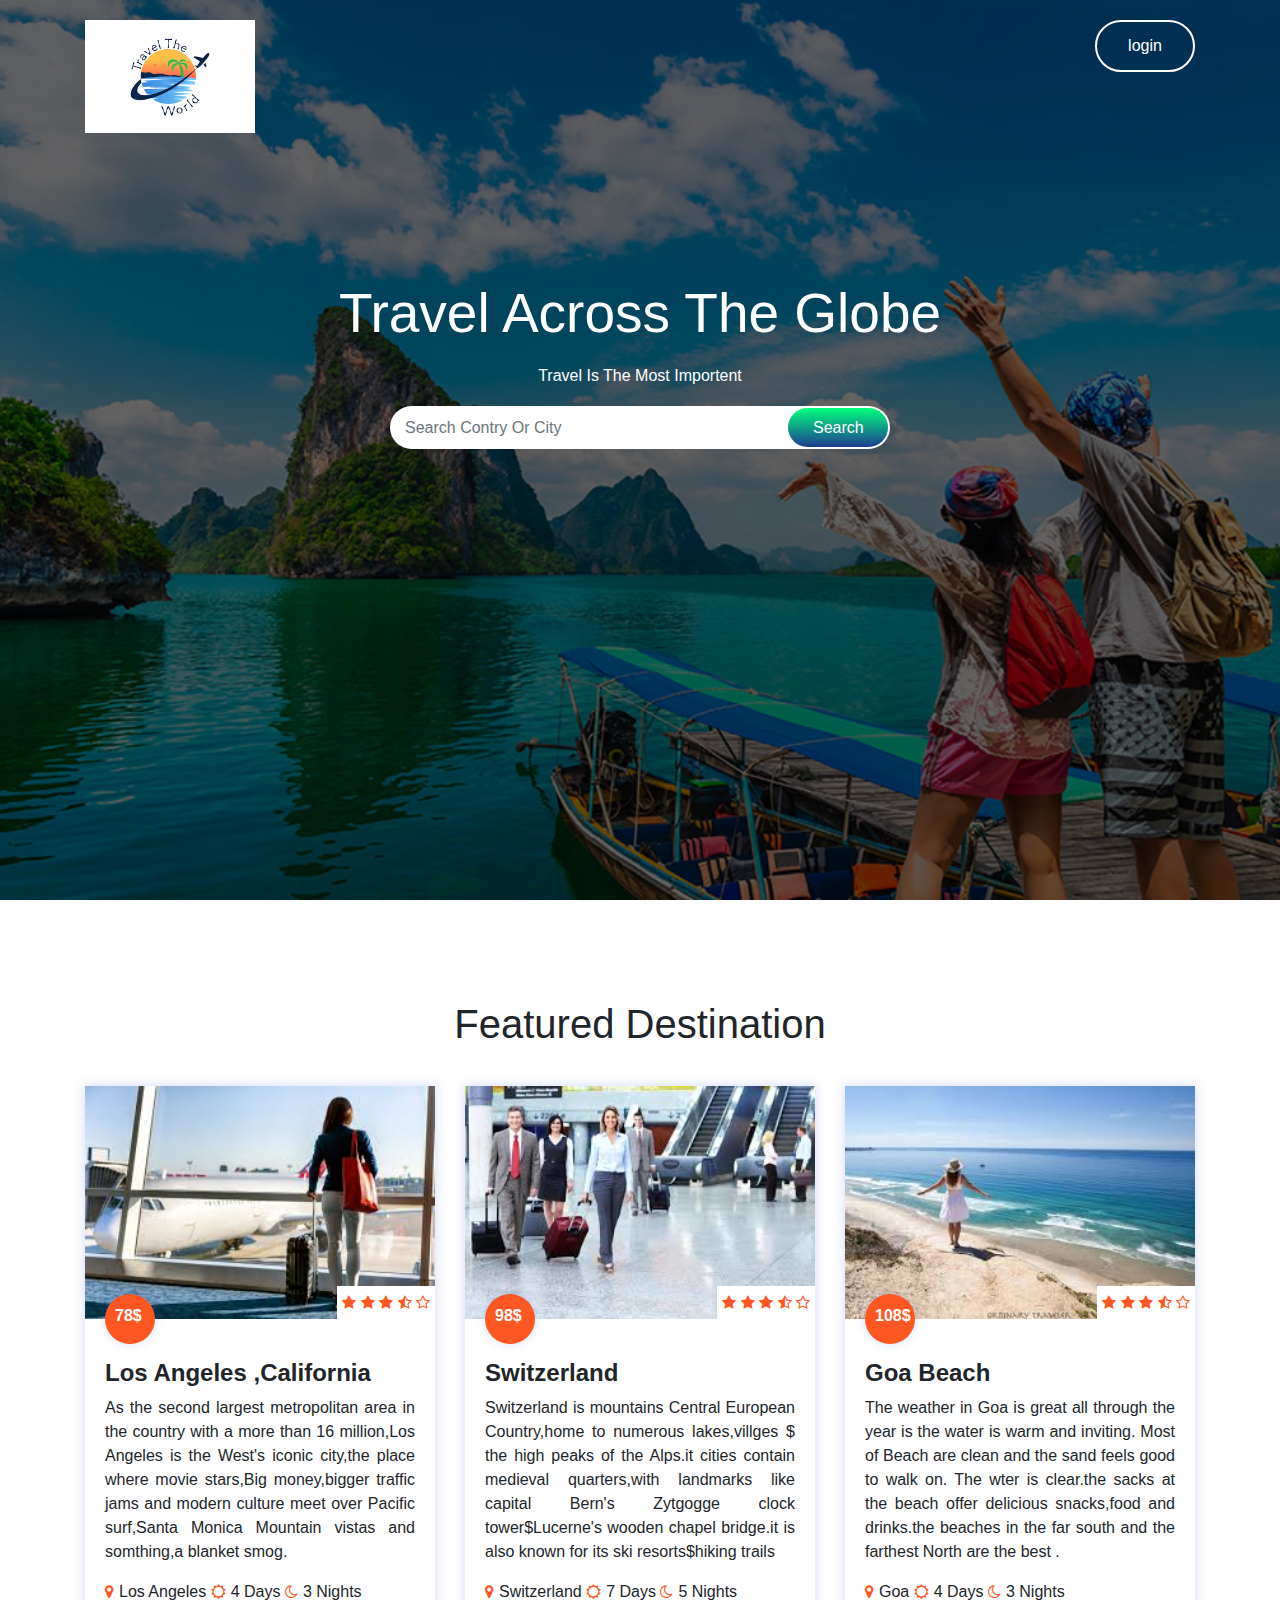
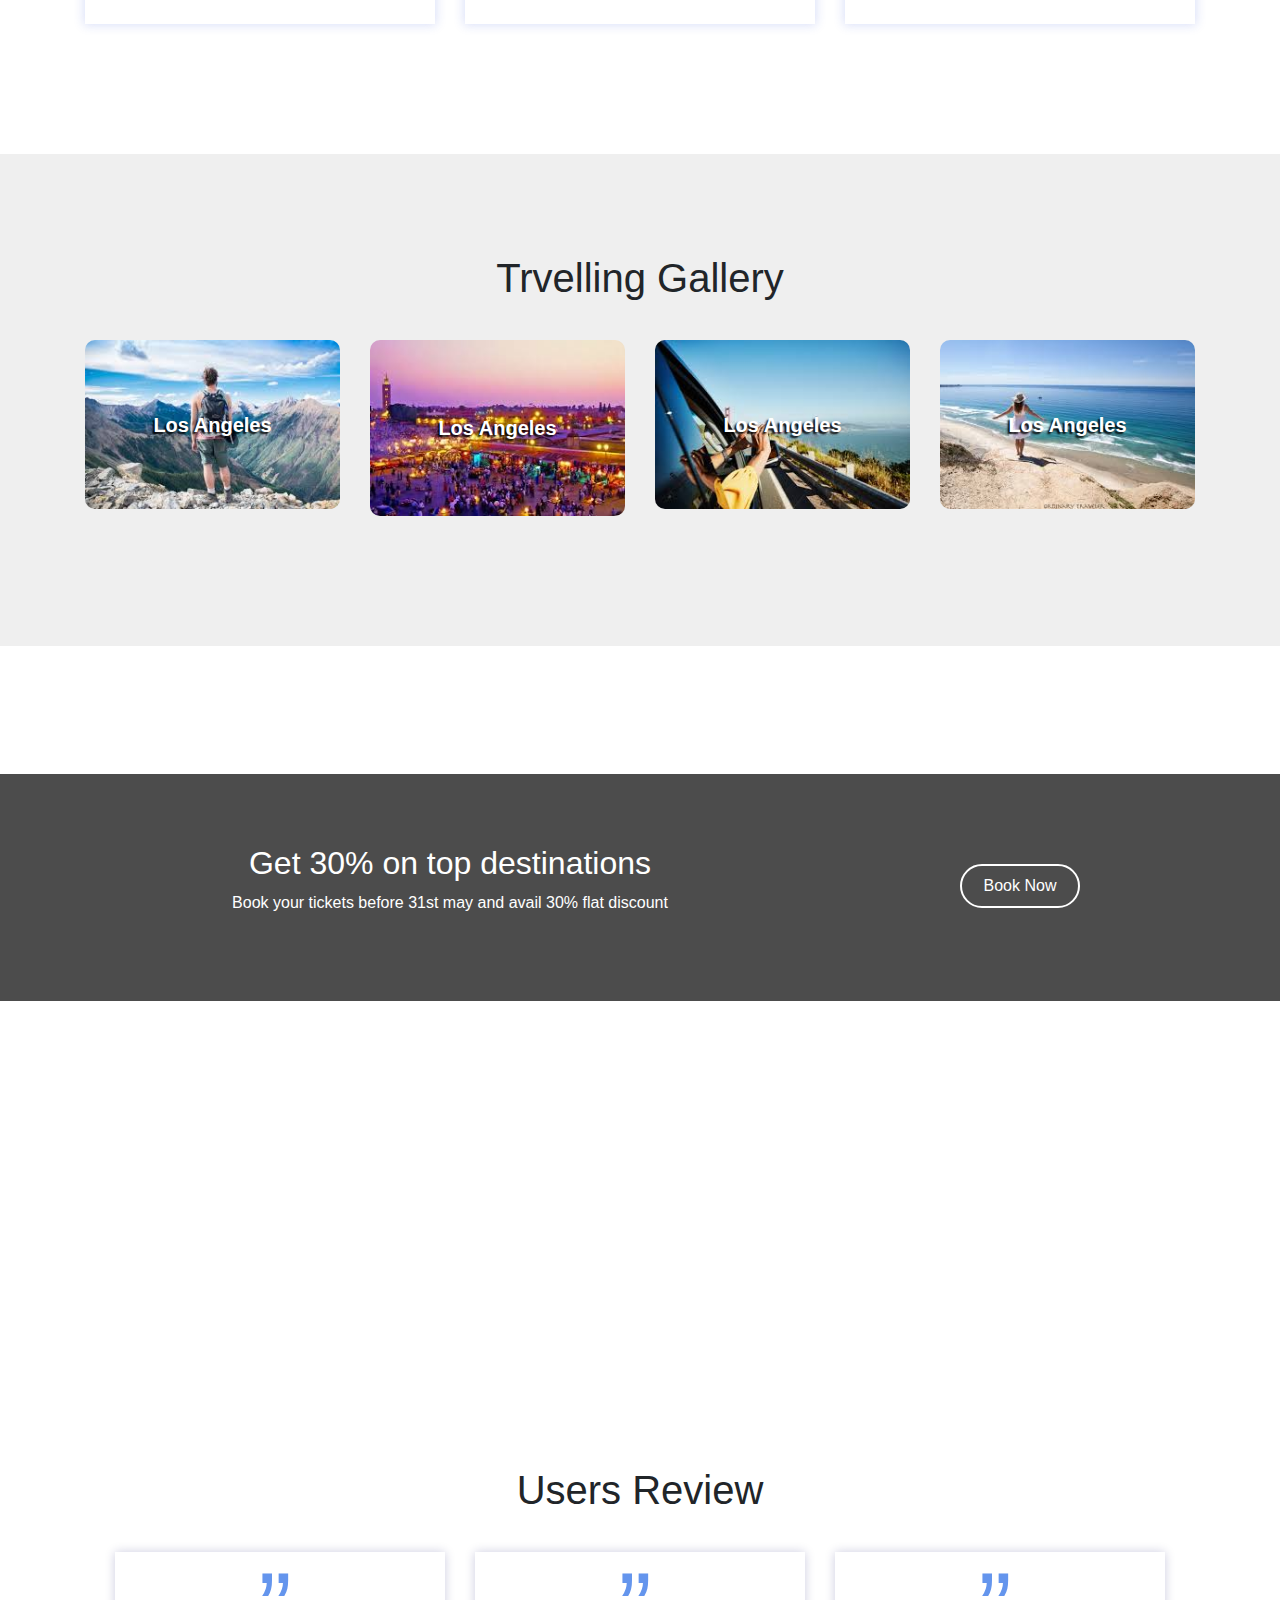
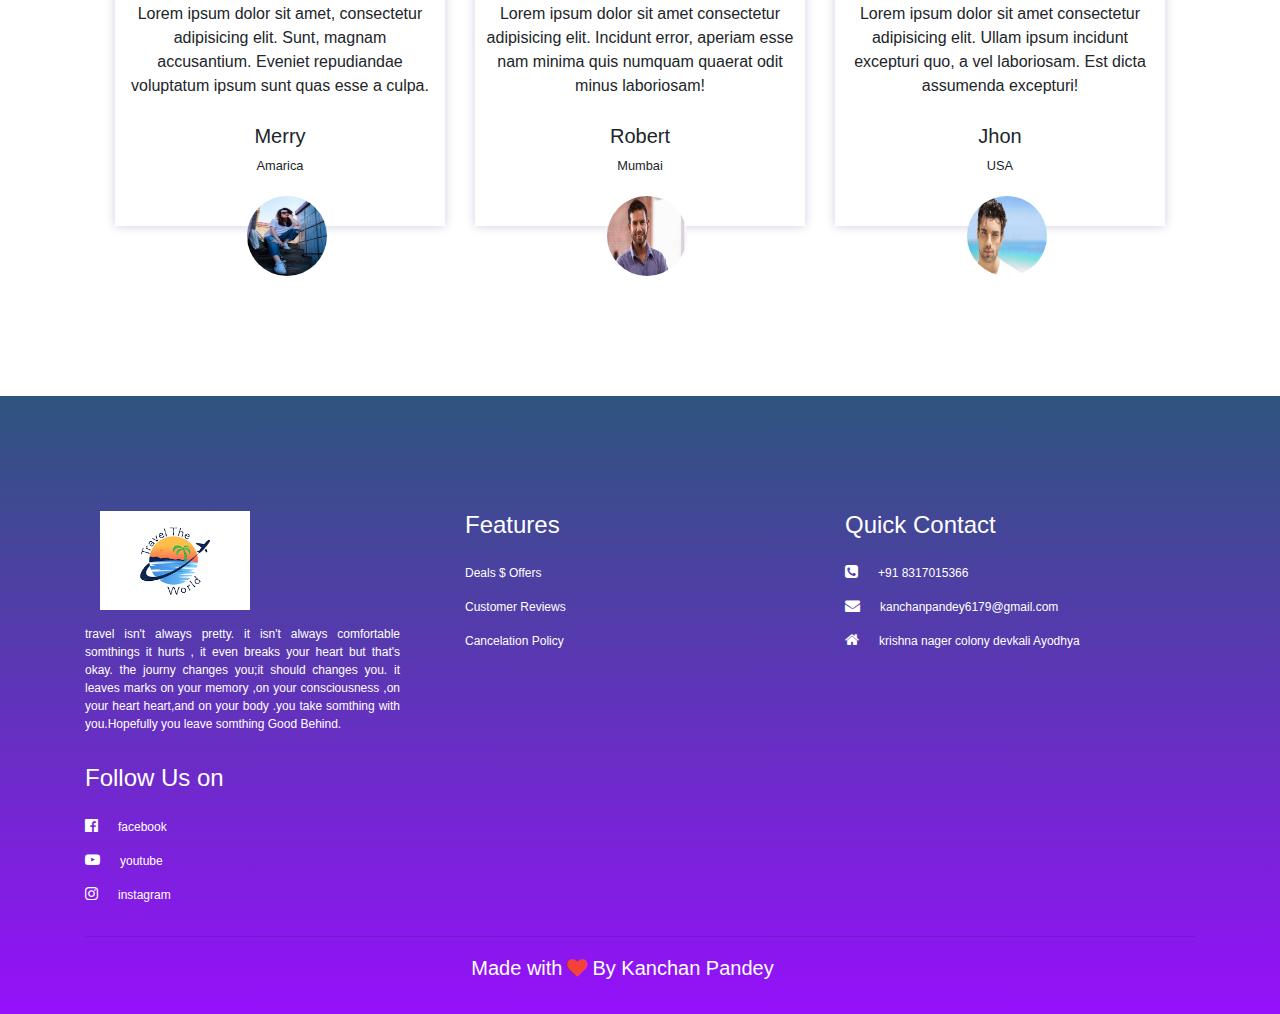
<file: index.html>
<html>
<head>
<title>TRAVELING WEBSITE</title>
<link rel="stylesheet" href="style.css">
<link rel="stylesheet" href="https://stackpath.bootstrapcdn.com/font-awesome/4.7.0/css/font-awesome.min.css">
<meta name="viewport" content="width=device-width,initila-scale=1.0">
<link rel="stylesheet" href="https://stackpath.bootstrapcdn.com/bootstrap/4.4.1/css/bootstrap.min.css">
</head>
<body>
<section class="header">
<div class="container">
<img src="image/3.png">
<a href="login.html">
<button type="button" class ="login-btn" >login</button>
</div>
<a href="register.html"></a>
<h1>Travel Across The Globe</h1> 
<p> Travel Is The Most Importent </p>
<div class="input-group">
	<input type="text" class="form-control" placeholder="Search Contry Or City">
	<div class="input-group-append">
	<button type="Submit" class="input-group-text-btn">Search</button>
	</div>
	</div>
</section>
<section class="features">
<h1>Featured Destination </h1>
<div class="container">
<div class="row">
<div class="col-md-4">
	<div class="feature-box">
	<div class="feature-img">
	<img src="image/a.jfif">
	<div class="price">
	<p>78$</p>
	</div>
	<div class="rating">
	<i class="fa fa-star"></i>
	<i class="fa fa-star"></i>
	<i class="fa fa-star"></i>
	<i class="fa fa-star-half-o"></i>
	<i class="fa fa-star-o" ></i>
	</div>
	</div>
	<div class="feature-details">
	<h4>Los Angeles ,California</h4>
	<p>As the second largest metropolitan area in the country with a more than 16 million,Los Angeles
	is the West's iconic city,the place where movie stars,Big money,bigger traffic jams and modern culture
	meet over Pacific surf,Santa Monica Mountain vistas and somthing,a blanket smog.</p>
<div>
<span><i class="fa fa-map-marker"></i>Los Angeles</span>
<span><i class="fa fa-sun-o"></i>4 Days</span>
<span><i class="fa fa-moon-o"></i>3 Nights</span>

</div>
	</div>
	
</div>
</div>
<div class="col-md-4">

<div class="feature-box">
	<div class="feature-img">
	<img src="image/logol.jfif">
	<div class="price">
	<p>98$</p>
	</div>
	<div class="rating">
	<i class="fa fa-star"></i>
	<i class="fa fa-star"></i>
	<i class="fa fa-star"></i>
	<i class="fa fa-star-half-o"></i>
	<i class="fa fa-star-o" ></i>
	</div>
	</div>
	<div class="feature-details">
	<h4>Switzerland</h4>
	<p>Switzerland is mountains Central European Country,home to numerous lakes,villges $ the high peaks
	of the Alps.it cities contain medieval quarters,with landmarks like capital Bern's Zytgogge clock 
	tower$Lucerne's wooden chapel bridge.it is also known for its ski resorts$hiking trails</p>
<div>
<span><i class="fa fa-map-marker"></i>Switzerland</span>
<span><i class="fa fa-sun-o"></i>7 Days</span>
<span><i class="fa fa-moon-o"></i>5 Nights</span>

</div>
	</div>
	</div>
</div>
<div class="col-md-4">

<div class="feature-box">
	<div class="feature-img">
	<img src="image/logob.jfif">
	<div class="price">
	<p>108$</p>
	</div>
	<div class="rating">
	<i class="fa fa-star"></i>
	<i class="fa fa-star"></i>
	<i class="fa fa-star"></i>
	<i class="fa fa-star-half-o"></i>
	<i class="fa fa-star-o" ></i>
	</div>
	</div>
	<div class="feature-details">
	<h4>Goa Beach</h4>
	<p>The weather in Goa is great all through the year is the water is warm and inviting. Most of Beach
	are clean and the sand feels good to walk on. The wter is clear.the sacks at the beach offer delicious 
	snacks,food and drinks.the beaches in the far south and the farthest North are the best .</p>
<div>
<span><i class="fa fa-map-marker"></i>Goa</span>
<span><i class="fa fa-sun-o"></i>4 Days</span>
<span><i class="fa fa-moon-o"></i>3 Nights</span>

</div>
	</div>
	</div>
</div>
</div>
</div>
</section>
<section class="gallery">
<h1>Trvelling Gallery</h1>
<div class="container">
<div class="row">
<div class="col-md-3">
<div class="gallery-box">

<img src="image/logog.jfif">
<h4> Los Angeles</h4>
</div>
</div>

<div class="col-md-3">
<div class="gallery-box">

<img src="image/b.jfif">
<h4> Los Angeles</h4>
</div>
</div>

<div class="col-md-3">
<div class="gallery-box">

<img src="image/gallery2.jfif">
<h4> Los Angeles</h4>
</div>
</div>

<div class="col-md-3">
<div class="gallery-box">

<img src="image/logob.jfif">
<h4> Los Angeles</h4>
</div>
</div>


</div>
</div>

</section>
<section class="banner">
	<div class="banner-highlights">
	<div class="container">
	<div class="row">
	<div class="col-md-8">
<h2>Get 30% on top destinations</h2>
<p>Book your tickets before 31st may and avail 30% flat discount</p>
</div>

<div class="col-md-4">
<button type="botton" class="booking-btn">Book Now</button>

</div>
</div>
</div>
</div>
</section>
<section class="users-feedback">
<h1>Users Review</h1>
<div class="container">
<div class="row">
<div class="col-md-4">
<div class="user-review">

<p>Lorem ipsum dolor sit amet, consectetur adipisicing elit.
Sunt, magnam accusantium. Eveniet repudiandae voluptatum ipsum sunt quas esse a culpa.</p>
	<h5>Merry</h5>
	<small>Amarica</small>
</div>
<img src="image/img1.jfif">
</div>
<div class="col-md-4">
<div class="user-review">
	<p>Lorem ipsum dolor sit amet consectetur adipisicing elit. 
	Incidunt error, aperiam esse nam minima quis numquam quaerat odit minus laboriosam!</p>
	<h5>Robert</h5>
	<small>Mumbai</small>
</div>
<img src="image/img2.jfif">
</div>
<div class="col-md-4">
<div class="user-review">
	<p>Lorem ipsum dolor sit amet consectetur adipisicing elit.
		Ullam ipsum incidunt excepturi quo, a vel laboriosam. Est dicta assumenda excepturi!
	</p>
	<h5>Jhon</h5>
	<small>USA</small>
</div>
<img src="image/img3.jfif">
</div>
</div>
</div>

</section>
<section class="footer">
<div class="container">
<div class="row">
<div class="col-md-4">
<img src="image/3.png" class="footer-logo">
	<p> travel isn't always pretty. it isn't always comfortable somthings it hurts , it even breaks your heart
	but that's okay. the journy changes you;it should changes you. it leaves marks on your memory ,on your
	consciousness ,on your heart heart,and on your body .you take somthing with you.Hopefully you leave somthing 
	Good Behind.</p>


</div>
<div class="col-md-4">
<h4>Features</h4>
<p>Deals $ Offers</p>
<p>Customer Reviews</p>
<p>Cancelation Policy</p>

</div>
<div class="col-md-4">
<h4>Quick Contact</h4>
<p><i class="fa fa-phone-square"></i>+91 8317015366</p>
<p><i class="fa fa-envelope"></i>kanchanpandey6179@gmail.com</p>
<p><i class="fa fa-home"></i>krishna nager colony devkali Ayodhya</p>
</div>
<div class="col-md-4">
<h4>Follow Us on</h4>
<p><i class="fa fa-facebook-official"></i>facebook</p>
<p><i class="fa fa-youtube-play"></i>youtube</p>
<p><i class="fa fa-instagram"></i>instagram</p>
</div>

</div><hr>
<p class="copyright">Made with<i class="fa fa-heart "></i>By Kanchan Pandey</p>
</div>
</section>
</body>
</html>
</file>
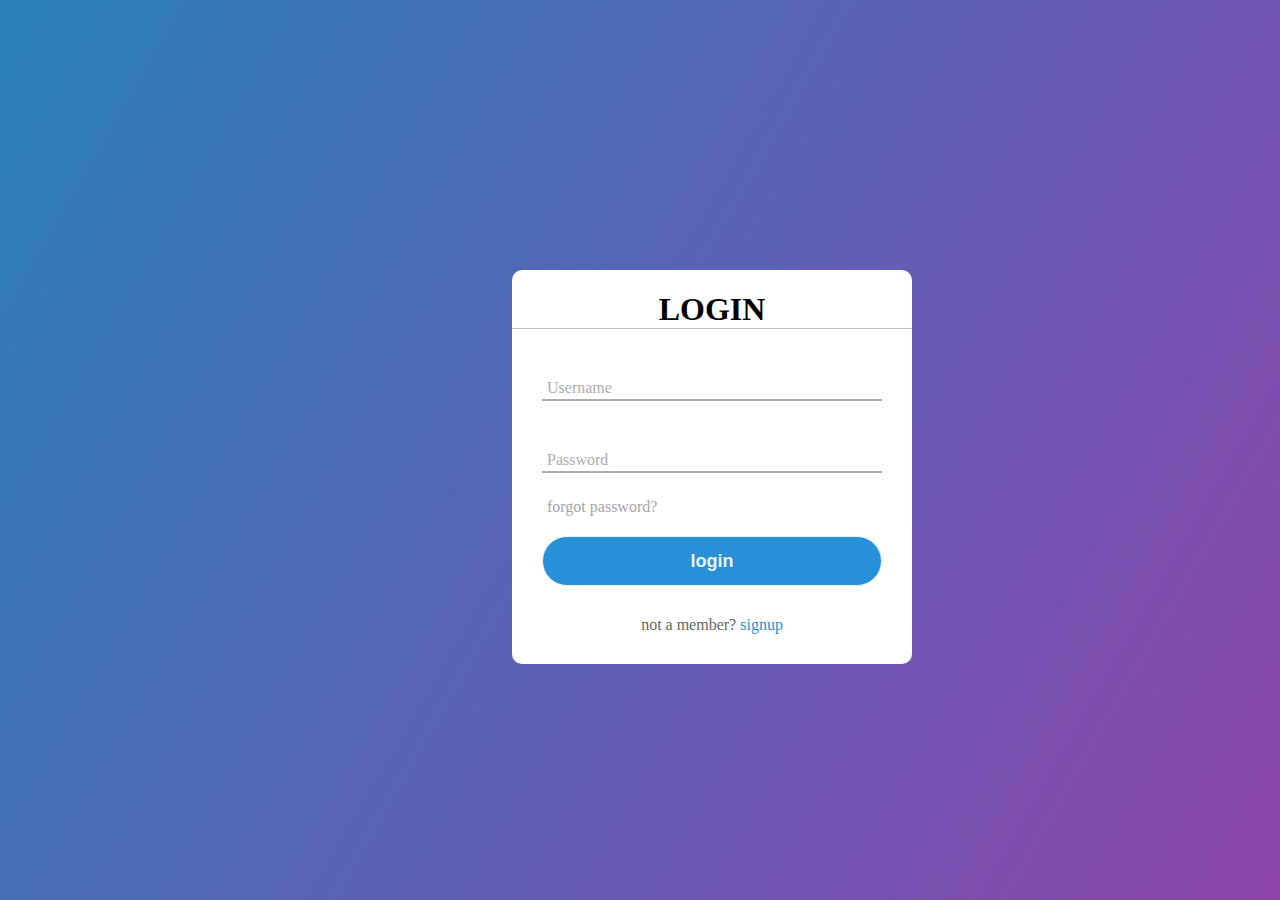
<file: login.html>
<!DOCTYPE html>
<html lang="en" dir="ltr">
<head>
<meta charset="utf-8">
<title>animated login form</title>
<link rel="stylesheet" href="loginstyle.css">
</head>
<body>
<div class="center">
<h1> LOGIN</h1>
<form method="post">
<div class="txt_field">
<input type="txt" required>
<label>Username</label>
</div>
<div class="txt_field">
<input type="password" required>
<label>Password </label>
</div>
<div class="pass">forgot password?</div>
<input type="submit" value="login">
<div  class="signup_link">
not a member? <a href="register.html">signup</a>
</div>
</form>
</div>
</body>
</html>
</file>
<file: style.css>
*{
	padding:0;
	margin:0;
}
.header{
	height:100%;
	background-image:linear-gradient(rgba(0,0,0,0.6),rgba(0,0,0,0.6)),url(image/11.jpg);
	background-size:cover;
	background-position:center;
	background-attachment:fixed;
	padding-top:20px;
	text-align:center;
	color:#fff;
	
}
.header img{
	width:170px;
	float:left;
	
}
.logo-img{
	padding-left: 20px;
	margin: -5px;
	float: right;
	
}
.login-btn{
	width:100px;
	padding:12px 0;
	outline:none !important;
	border:2px solid #fff;
	border-radius:50px;
	background:transparent;
	color:#fff;
	float:right;
}	
.login-btn:hover{
		background-color:#fff;
		color:#000;
}
.header h1{
	padding-top:260px;
	padding-bottom:0;
	font-size:55px;
	
}
.header p{
	margin:18px 0;
	
}
.input-group{
	width:90% !important;
	max-width:500px;
	border-radius:30px;
	background:#fff;
	margin:auto;
	padding:2px;
}
.form-control{
	border:0 !important;
	border-radius:30px !important;
	margin:1px;
	box-shadow:none !important;
}
.input-group-text-btn {
	width:100px;
	background-image:linear-gradient(#00ff7e,#1f3d90);
	border:0 !important;
	color:#fff !important;
	padding:0 25px;
	border-radius:50px;
	box-shadow:none !important;

}

/* features */
.features{
	padding:100px 0;
	
}
h1{
	text-align:center;
	padding-bottom:30px;
	}
.feature-img img{
	width:100%;
	
}
.price{
	width:50px;
	height:50px;
	background:#ff5722;
	color:#fff;
	font-weight:600;
	border-radius:50%;
	padding:10px;
	box-shadow:0 0 10px rgba(37,73,214,0.18);
	position:absolute;
	left:20px;
	bottom:-25px;
}
.feature-img{
	
	position:relative;
	
}
.rating{
	padding:5px;
	float:right;
	background:#fff;
	bottom:-1px;
	right:0;
	position:absolute;
	
}
.features .fa{
	font-size:15px;
	color:#ff5722;
}
.feature-details{
	padding:20px;
	text-align:justify;
}
.feature-details h4{
	font-weight:600;
	margin-top:20px;
}
.feature-details .fa{
	margin-right:5px;
}
.feature-box{
	box-shadow:0 0 10px 1px rgba(37,73,214,0.18);
	margin-bottom:30px;
}

.gallery{
	padding:100px 0;
	background:#efefef;
}
.gallery-box img{
	width:100%;
	border-radius:10px;
	cursor:pointer;
	transition:1s;
}
.gallery-box img:hover{
	transform:scale(1.1);
	
}
.gallery-box  h4{
	display:block;
	color:#fff;
	text-shadow:-2px 2px 2px #000;
	font-weight:600;
	font-size:20px;
	position:absolute;
	top:50%;
	left:50%;
	transform:translate(-50%,-50%);
	
	}
.gallery-box {
	position:relative;
	margin-bottom:30px;
	
}
.banner{
	height:80%;
	background-image:url(image/beach1.jpg);
	background-position:center;
	background-size:cover;
	background-attachment:fixed;
	padding-top:10%;
	
}
.banner-highlights{
	padding:70px 0;
	background:rgba(0,0,0,0.7);
	text-align:center;
	color:#fff;
}
.booking-btn {
	width:120px;
	padding:8px 0;
	outline:none !important;
	border:2px solid #fff;
	border-radius:50px;
	background:transparent;
	color:#fff;
	margin-top:20px;
}
.booking-btn:hover{
	background-color:#fff;
	color:#000;
}
.users-feedback{
	padding:100px;
}
.user-review{
	text-align:center;
	box-shadow:0 0 10px 0 rgba(0,0,100,0.2);
	padding-bottom:50px;
}
.user-review p{
	padding:50px 10px 10px 10px;
	
}
.users-feedback img{
	width:80px;
	height:80px;
	border-radius:50%;
	position:relative;
	margin:-30px 0 20px 40%;
}
.user-review p::before{
	content:'\201d';
	display:block;
	position:absolute;
	font-size:100px;
	color:#6495ed;
	font-family:sans-serif;
	left:44%;
	top:-20px;
	
	
}
.footer{
	padding:100px 20px 15px;
	background-image:linear-gradient(#2d557d,#9610fb);
	color:#fff;
}
.footer-logo{
	width:150px;
	margin:15px;
	margin-bottom:15px;
}
.footer h4{
	text-align:left;
	margin-top:15px;
	margin-bottom:25px;
	
}
.footer p{
	font-size:12px;
	text-align:justify;
	padding-right:35px;
}
.footer .row .fa{
	padding-right:20px;
	font-size:15px;
	
}
.fa-heart{
	margin:0 5px;
	color:#f44336;
}
.footer .copyright{
	text-align:center;
	font-size:20px;
}
</file>
<file: loginstyle.css>
body{
	margin:0;
	padding:0;
	font-family:montserrat;
	background:linear-gradient(120deg,#2980b9,#8e44ad);
	/* background-image:url(../4.jfif); */
	height:100vh;
	overflow:hidden;
}
.center{
	position:absolute;
	top:30%;
	left:40%;
	transform:(-50%,-50%);
	width:400px;
	background:white;
	border-radius:10px;
}
.center h1{
	text-align:center;
	padding:0 0 0 0;
	border-bottom:1px solid silver;
}
.center form{
	padding:0 30px;
	box-sizing:border-box;
}
form .txt_field{
	position:relative;
	border-bottom:2px solid #adadad;
	margin:30px 0;
}
.txt_field	input{
	width:100%;
	padding:0 5px;
	height:40px;
	font-size:16px;
	border:none;
	background:none;
	outline:none;
}
.txt_field label{
	position:absolute;
	top:50%;
	left:5px;
	color:#adadad;
	transform:translative(-50%);
	font-size:16px;
	pointer-events:none;
}
.txt_field span::before{
	content:'';
	position:absolute;
	top:40px;
	left:0;
	width:100%;
	height:2px;
	background:#2691d9;
}
.txt_field input:focus~label,
.txt_field input:valid~label{
	top:-5px;
	color:#2691d9;
}
.txt_field input:focus~label,
.txt_field input:valid~label{
	width:100%;
}
.pass{
	margin:-5px 0 20px 5px;
	color:#a6a6a6;
	cursor:pointer;
}
.pass:hover{
	text-decoration:underline;
	
}
input[type="submit"]{
	width:100%;
	height:50px;
	border:1px solid;
	background:#2691d9;
	border-radius:25px;
	font-size:18px;
	color:#e9f4fb;
	font-weight:700;
	cursor:pointer;
	outline:none;	
}
input[type="submit"]:hover{
	border-color:#2691d9;
	transition:-5s;
}
.signup_link{
	margin:30px 0;
	text-align:center;
	font-size:16px;
	color:#666666;
}
.signup_link a{
	color:#2691d9;
	text-decoration:none;
}
.signup_link a:hover{
	text-decoration:underline;
	
}
</file>
